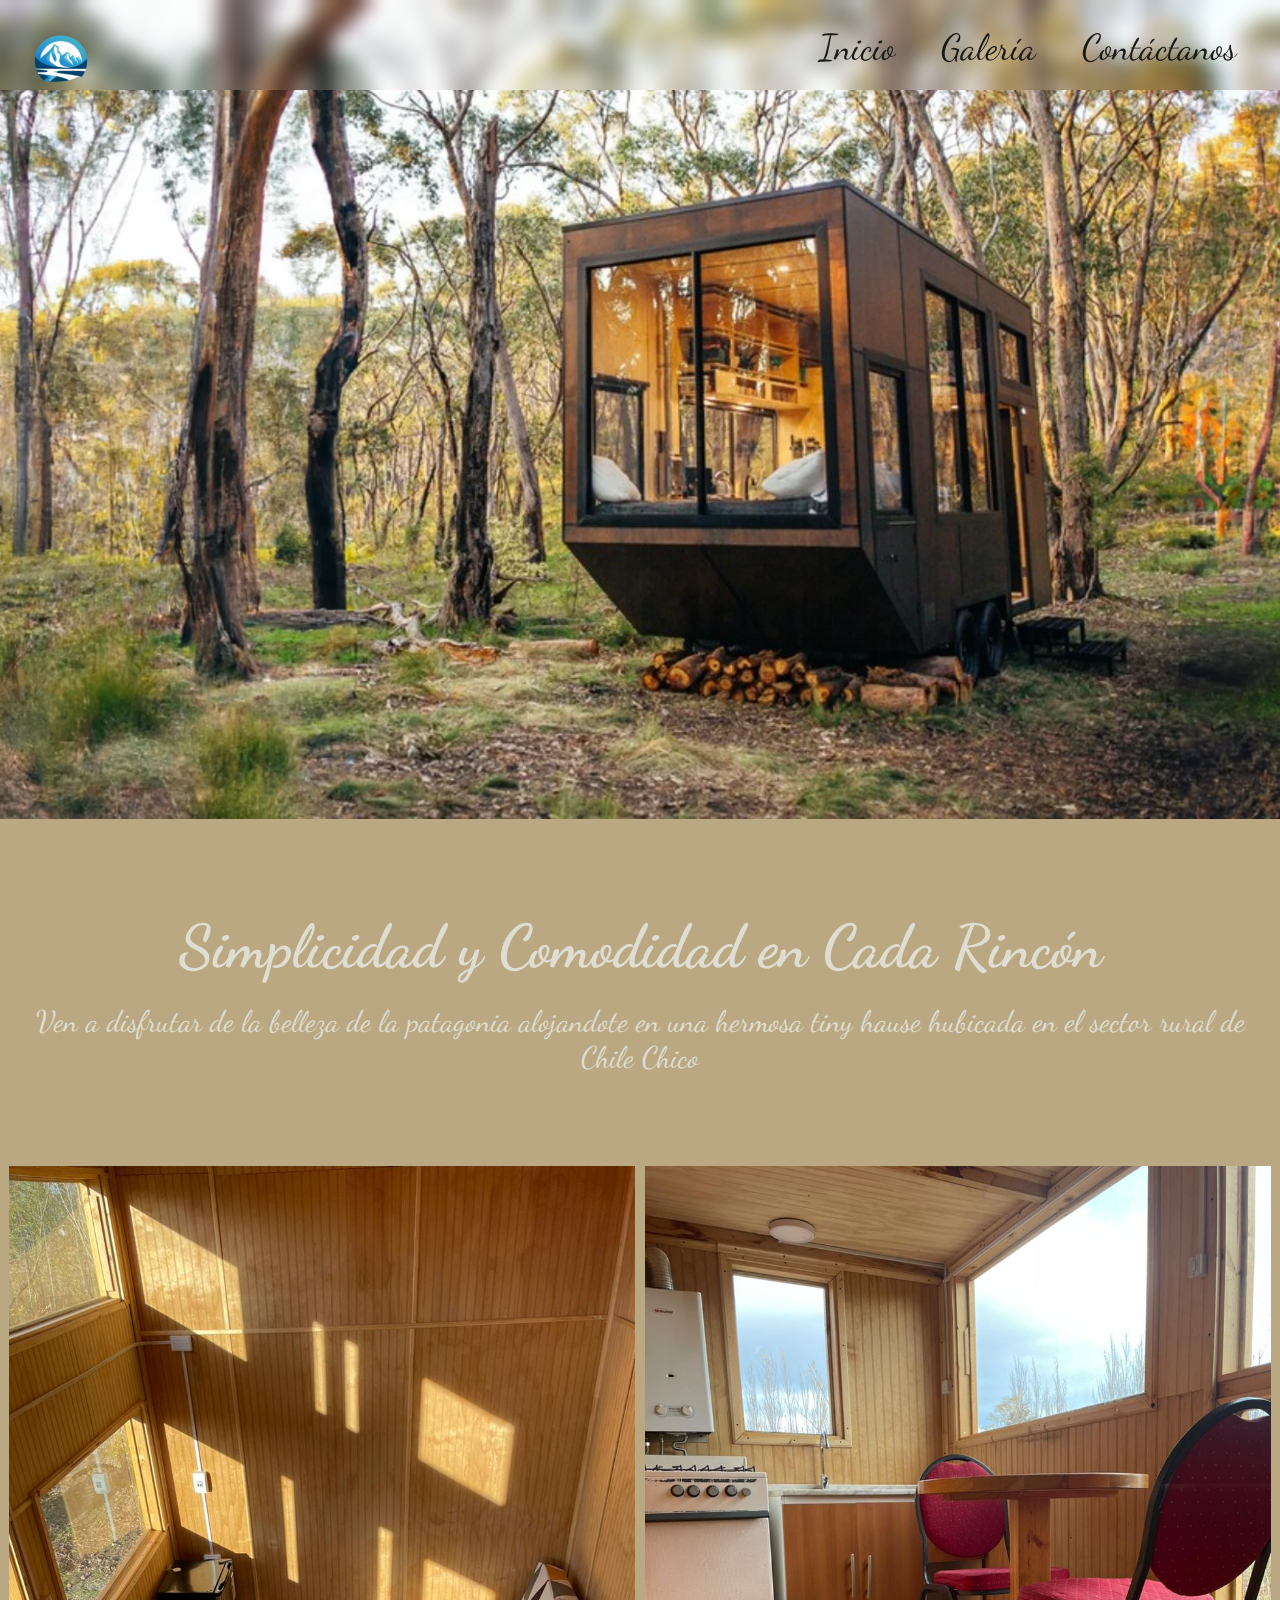
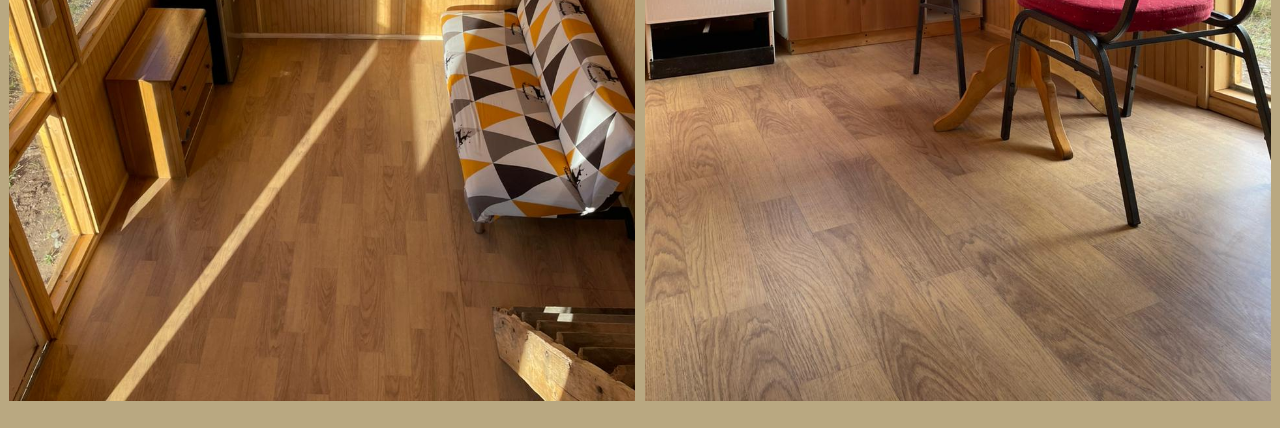
<file: index.html>
<!DOCTYPE html>
<html lang="es">

<head>

    <meta charset="UTF-8">
    <meta name="viewport" content="width=device-width, initial-scale=1.0">
    <title>clasescoder</title>
    <meta name="theme-color" content="#dfddd1">
    <link rel="stylesheet" href="https://cdn.jsdelivr.net/npm/bootstrap-icons@1.10.3/font/bootstrap-icons.css">
    <link rel="stylesheet" href="./css/style.css">
    <link rel="shortcut icon" href="./assets/img/favicon-16x16.png" type="image/x-icon">
    <link rel="preconnect" href="https://fonts.googleapis.com">
    <link rel="preconnect" href="https://fonts.gstatic.com" crossorigin>
    <link
        href="https://fonts.googleapis.com/css2?family=Merriweather:ital,wght@0,700;1,400&family=Shadows+Into+Light&display=swap"
        rel="stylesheet">
    <link href="https://fonts.googleapis.com/css2?family=Dancing+Script&display=swap" rel="stylesheet">

</head>

<body>

    <div class="main">

        <img class="uno" id="go" src="./assets/img/vista de arriba.jpg" alt="...">
        <img class="dos go" src="./assets/img/cocina.jpg" alt="...">
        <img class="tres" src="./assets/img/DALL·E 2023-09-29 16.45.06 - landscape.png" alt="">


        <header>
            <img class="logo" src="./assets/img/logo.png" alt="Logo">
            <button id="abrir" class="abrir-menu"><i class="bi bi-list"></i></button>
            <nav class="nav" id="nav">
                <button class="cerrar-menu" id="cerrar"><i class="bi bi-x"></i></button>
                <ul class="nav-list">
                    <li><a href="./index.html">Inicio</a></li>
                    <li><a href="#go">Galería</a></li>
                    <li><a href="./pages/contacto.html">Contáctanos</a></li>
                </ul>
            </nav>
        </header>

        <section class="slogan">
            <h2>Simplicidad y Comodidad en Cada Rincón </h2>
            <p>Ven a disfrutar de la belleza de la patagonia alojandote en una hermosa tiny hause hubicada en el sector
                rural de Chile Chico </p>
        </section>

    </div>
    <script src="./js/main.js"></script>
</body>

</html>
</file>
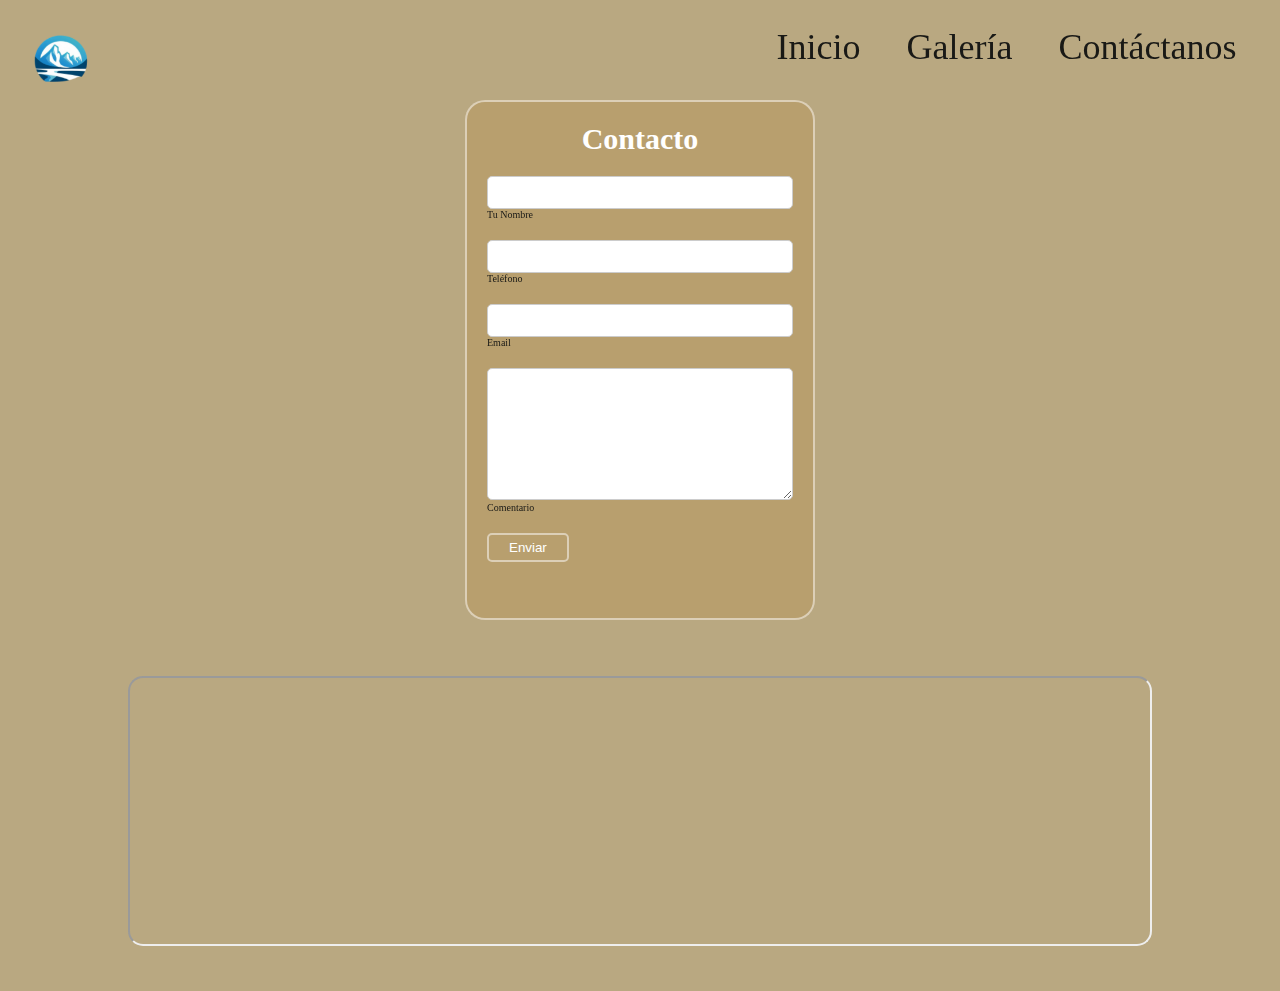
<file: pages/contacto.html>
<!DOCTYPE html>
<html lang="es">

<head>

    <meta charset="UTF-8">
    <meta name="viewport" content="width=device-width, initial-scale=1.0">
    <title>clasescoder</title>
    <meta name="theme-color" content="#dfddd1">
    <link rel="stylesheet" href="https://cdn.jsdelivr.net/npm/bootstrap-icons@1.10.3/font/bootstrap-icons.css">
    <link rel="stylesheet" href="../css/style.css">
    <link rel="shortcut icon" href="./assets/img/favicon-16x16.png" type="image/x-icon">
    <link rel="preconnect" href="https://fonts.googleapis.com">
    <link rel="preconnect" href="https://fonts.gstatic.com" crossorigin>
    <link
        href="https://fonts.googleapis.com/css2?family=Merriweather:ital,wght@0,700;1,400&family=Shadows+Into+Light&display=swap"
        rel="stylesheet">
</head>

<body>

    <header>
        <img class="logo" src="../assets/img/logo.png" alt="Logo">
        <button id="abrir" class="abrir-menu"><i class="bi bi-list"></i></button>
        <nav class="nav" id="nav">
            <button class="cerrar-menu" id="cerrar"><i class="bi bi-x"></i></button>
            <ul class="nav-list">
                <li><a href="../index.html">Inicio</a></li>
                <li><a href="../index.html#go">Galería</a></li>
                <li><a href="./contacto.html">Contáctanos</a></li>
            </ul>
        </nav>
    </header>



    <div class="container">
        <div class="contacto">
            <div class="form-box">
                <h2>Contacto</h2>
                <form action="#" method="post" enctype="application/x-www-form-urlencoded">
                    <div class="input-box">
                        <input type="text" name="nombre" id="nombre" required>
                        <label for="nombre">Tu Nombre</label>
                    </div>
                    <div class="input-box">
                        <input type="tel" name="telefono" id="telefono" required>
                        <label for="telefono">Teléfono</label>
                    </div>
                    <div class="input-box">
                        <input type="email" name="email" id="email" required>
                        <label for="email">Email</label>
                    </div>
                    <div class="input-box">
                        <textarea name="comentario" id="comentario" cols="30" rows="10" required></textarea>
                        <label for="comentario">Comentario</label>
                    </div>
                    <button type="submit">Enviar</button>
                </form>
            </div>

        </div><br>
        <div class="mapa">
            <iframe
                src="https://www.google.com/maps/embed?pb=!1m18!1m12!1m3!1d10977.097614810238!2d-71.73366128315251!3d-46.54225838778964!2m3!1f0!2f0!3f0!3m2!1i1024!2i768!4f13.1!3m3!1m2!1s0xbd93aa5e3554b831%3A0xb6427bda7bc908a9!2sChile%20Chico%2C%20Ays%C3%A9n!5e0!3m2!1ses-419!2scl!4v1694010571985!5m2!1ses-419!2scl"
                width="100%" height="100%" style="border-radius: 15px;" allowfullscreen="" loading="lazy"
                referrerpolicy="no-referrer-when-downgrade"></iframe>
        </div>

       
    </div>

 <script src="../js/main.js"></script>

</body>

</html>
</file>
<file: css/style.css>
html {
    font-size: 62.5%;
    box-sizing: border-box;
}

* {
    margin: 0;
    padding: 0;
    box-sizing: border-box;
}

body {
    background-color: #b9a881;
    font-family: 'Dancing Script', cursive;
}

/* Estilos imagenes*/
.main {
    display: grid;
    grid-template-columns: 1fr 1fr 1fr 1fr;
    grid-template-rows: 1fr 0r 0.8fr 0.1fr;
    grid-template-areas:
        "uno uno uno uno"
        "parrafo parrafo parrafo parrafo"
        "dos dos tres tres"
        "dos dos tres tres";
    gap: 10px;
}

.tres {
    grid-area: uno;

}

.uno {
    grid-area: dos;
    padding-left: 1vh;
    padding-top: 5vh;
    padding-bottom: 3vh;
}

.dos {
    grid-area: tres;
    padding-right: 1vh;
    padding-top: 5vh;
}

.main img {
    max-width: 100%;
    max-height: 100%;
}



/* Estilo para la barra de navegacion mobil first */
header {
    position: fixed;
    top: 0;
    left: 0;
    right: 0;
    display: flex;
    justify-content: space-between;
    align-items: center;
    padding: 2vw;
}

.logo {
    height: 8vh;
}

.nav-list {
    list-style-type: none;
    display: flex;
    gap: 1rem;
}

.nav-list li a {
    text-decoration: none;
    color: #1c1c1c;
}

.abrir-menu,
.cerrar-menu {
    display: block;
    border: 0;
    font-size: 8vh;
    background-color: transparent;
    cursor: pointer;
}

.abrir-menu {
    color: #dfddd1;

}

.cerrar-menu {
    color: #dfddd1;
}

.nav {
    visibility: hidden;
    display: flex;
    flex-direction: column;
    align-items: end;
    gap: 1rem;
    position: absolute;
    top: 0;
    right: 0;
    bottom: 0;
    background-color: #67583f;
    width: 50vw;
    height: 100vh;
    padding: 2vw;
    box-shadow: 0 0 0 100vmax rgba(0, 0, 0, .5);
    z-index: 98;
}

.nav.visible {
    opacity: 1;
    visibility: visible;
}

.nav-list {
    flex-direction: column;
    align-items: start;
}

.nav-list li a {
    color: #dfddd1;
    font-size: 10vw;
    z-index: 99;
}

@media screen and (min-width: 544px) {


    .abrir-menu,
    .cerrar-menu {
        display: none;
    }

    .nav {

        visibility: visible;
        display: flex;
        background-color: transparent;
        backdrop-filter: blur(10px);
        width: 100vw;
        height: 10vh;
        left: 0;
        right: 0;
        box-shadow: none;
        top: 0;
        align-items: end;
        justify-content: space-between;
    }

    .logo {
        z-index: 99;
    }

    .nav-list {
        flex-direction: row;
    }

    .nav-list li a {
        color: #191916;
        font-size: 4vh;
        padding: 2vh;


    }
}

/* estilos parte de en medio de la pagina principal*/
.slogan {
    grid-area: parrafo;
    top: 0;
    padding: 2vh;
    display: flex;
    flex-direction: column;
}

.slogan h2 {

    text-align: center;
    font-size: 6rem;
    color: #dfddd1;
    padding-top: 5vw;
}

.slogan p {
    padding-top: 2rem;
    font-size: 3rem;
    text-align: center;
    color: #dfddd1;
    padding-bottom: 2vh;
}












/* Estilo para el contenedor del formulario y el mapa */

/*contenedor*/
.container {
    margin-top: 10rem;
    display: flex;
    justify-content: center;
    align-items: center;
    flex-direction: column;
    width: 100%;
    height: 100%;
    background-color: transparent;


}

/* Estilos para el formulario */
.contacto {

    width: 35rem;
    height: 52rem;
    background-color: transparent;
    padding: 20px;
    margin: 0;
    background-color: #b89f6e;
    border: 2px solid rgba(255, 255, 255, 0.5);
    border-radius: 20px;


}

/* Estilo para el título del formulario */
.form-box h2 {
    font-size: 3em;
    color: #ffffff;
    text-align: center;
    margin-bottom: 20px;
}

/* Estilos para los campos a rellenar */
.input-box {
    margin-bottom: 20px;

}

.input-box input,
.input-box textarea {
    width: 100%;
    padding: 10px;
    border: 1px solid #ccc;
    border-radius: 5px;
    font-size: 1rem;
}

.input-box label {
    
    position: relative;
    top: 80;
    left: 30;
    color: #191916;
    font-size: 1em;

}

.input-box input:focus+label,
textarea:focus+label {
    opacity: 10;
}

/* Estilos para el botón de enviar */
button[type="submit"] {
    background-color: transparent;
    border: 2px solid rgba(255, 255, 255, 0.5);
    text-align: center;
    color: #fff;
    padding: 5px 20px;
    border-radius: 5px;
    font-size: 1;
    }

/* Estilos para el mapa */
.mapa {
    margin-top: 5vh;
    margin-bottom: 5vh;
    display: flex;
    align-items: center;
    width: 80vw;
    height: 30vh;
   
}
</file>
